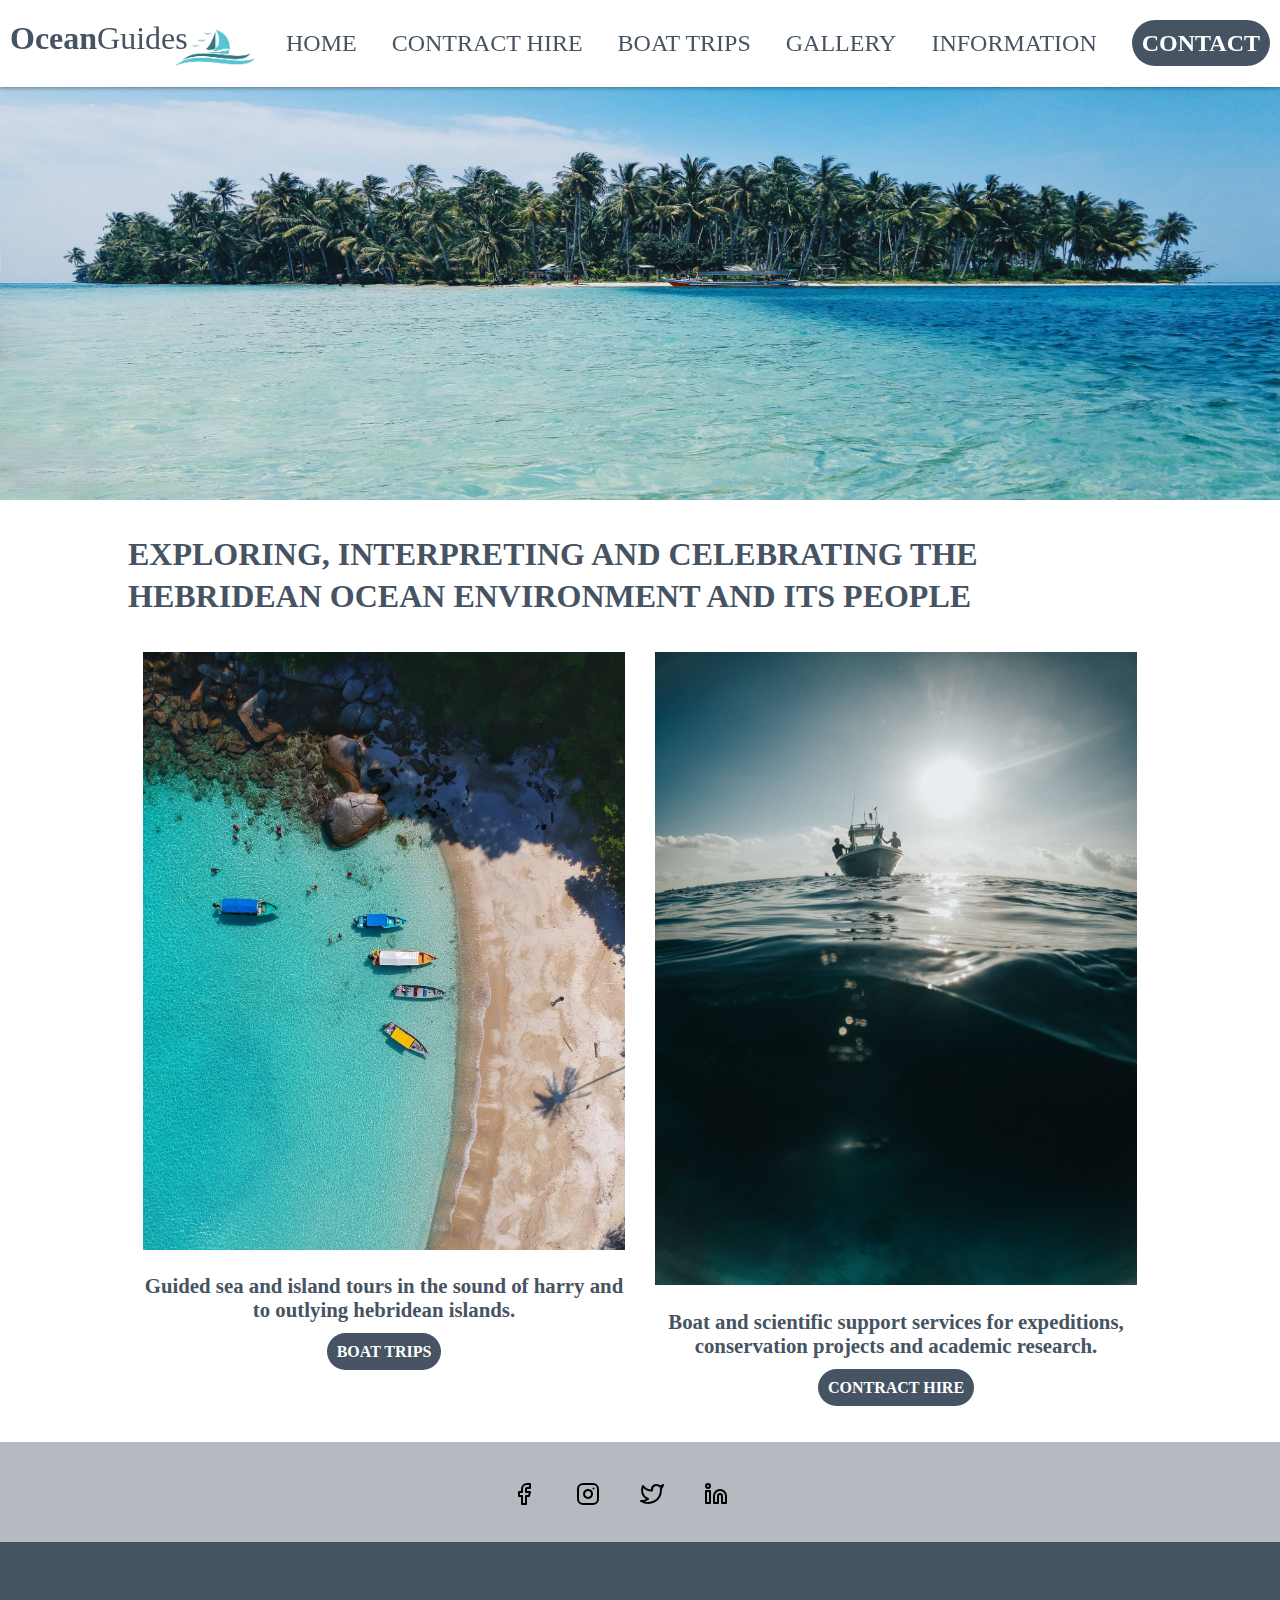
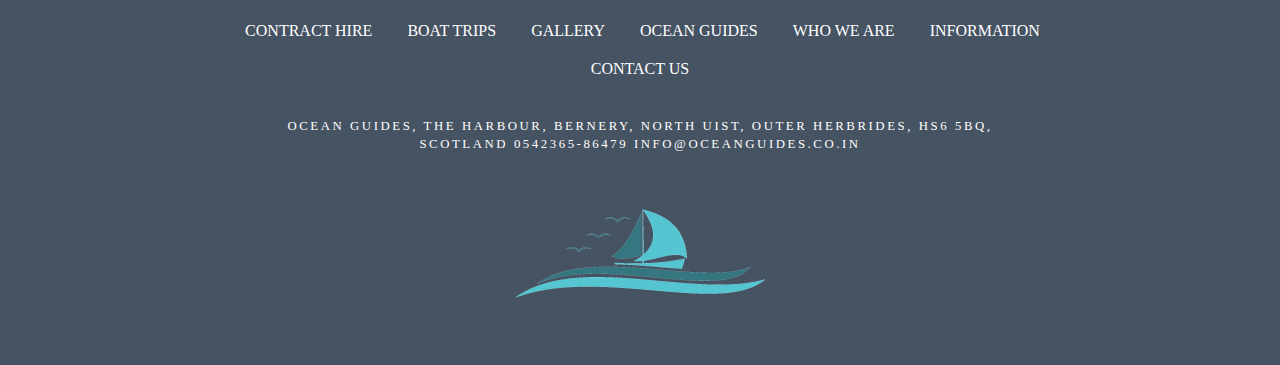
<file: CSS Layout3/index.html>
<!DOCTYPE html>
<html lang="en">

<head>
    <meta charset="UTF-8">
    <meta http-equiv="X-UA-Compatible" content="IE=edge">
    <meta name="viewport" content="width=device-width, initial-scale=1.0">
    <link rel="stylesheet" href="style.css">
    <title>Document</title>
</head>

<body>
    <div class="wrap">
        <header class="main-header">

            <img class="logomain" src="img/logo.png" alt="logo">
            <h1 class="name">Ocean<span>Guides</span></h1>
            <div class="main-nav">
                <ul class="nav">
                    <li> <a href="#">Home</a></li>
                    <li><a href="#">Contract Hire</a></li>
                    <li><a href="#">Boat Trips</a></li>
                    <li><a href="#">Gallery</a></li>
                    <li><a href="#">Information</a></li>
                    <li><a class="button" href="#" type="button">Contact</a></li>

                </ul>
            </div>
        </header>
        <div class="banner">
            <img class="bannerimg" src="img1/banner.jpg" alt="ocean beach photo">
        </div>
        <div class="container clearfix">
            <div class="headline">
                <strong>Exploring, interpreting and celebrating the hebridean ocean environment and its
                    people </strong>
            </div>
            <div class="tripsection">
                <img src="img1/gaddafi-rusli-2ueUnL4CkV8-unsplash.jpg" alt="boat in ocean image">
                <h3>Guided sea and island tours in the sound of harry and to outlying hebridean islands.</h3>
                <a class="button" href="#">Boat Trips</a>
            </div>
            <div class="contractsection">
                <img src="img1/pexels-maahid-photos-5175258.jpg" alt="boat on contract">
                <h3>Boat and scientific support services for expeditions, conservation projects and academic research.
                </h3>
                <a class="button" href="#">Contract Hire</a>
            </div>
        </div>
        <div class="socialmedia clearfix">
            <img src="img/facebook (1).svg" alt="facebook handle">
            <img src="img/instagram.svg" alt="instagran handle">
            <img src="img/twitter.svg" alt="twitter handle">
            <img src="img/linkedin.svg" alt="linkedin handle">
        </div>
        <footer class="main-footer clearfix">
            <ul class="link">
                <li><a href="#">Contract hire</a></li>
                <li><a href="#">Boat trips</a></li>
                <li><a href="#">Gallery</a></li>
                <li><a href="#">Ocean guides</a></li>
                <li><a href="#">Who we are</a></li>
                <li><a href="#">Information</a></li>
            </ul>
            <!-- <div class="addr clearfix"> -->
                <a class="contactus" href="#">Contact Us</a>
                <p>ocean guides, the harbour, bernery, north uist, outer herbrides, hs6 5bq,<br> scotland
                    0542365-86479 info@oceanguides.co.in</p>
            <!-- </div> -->

            <img class="bottomlogo" src="img/logo.png" alt="logo">

        </footer>


    </div>

</body>

</html>
</file>
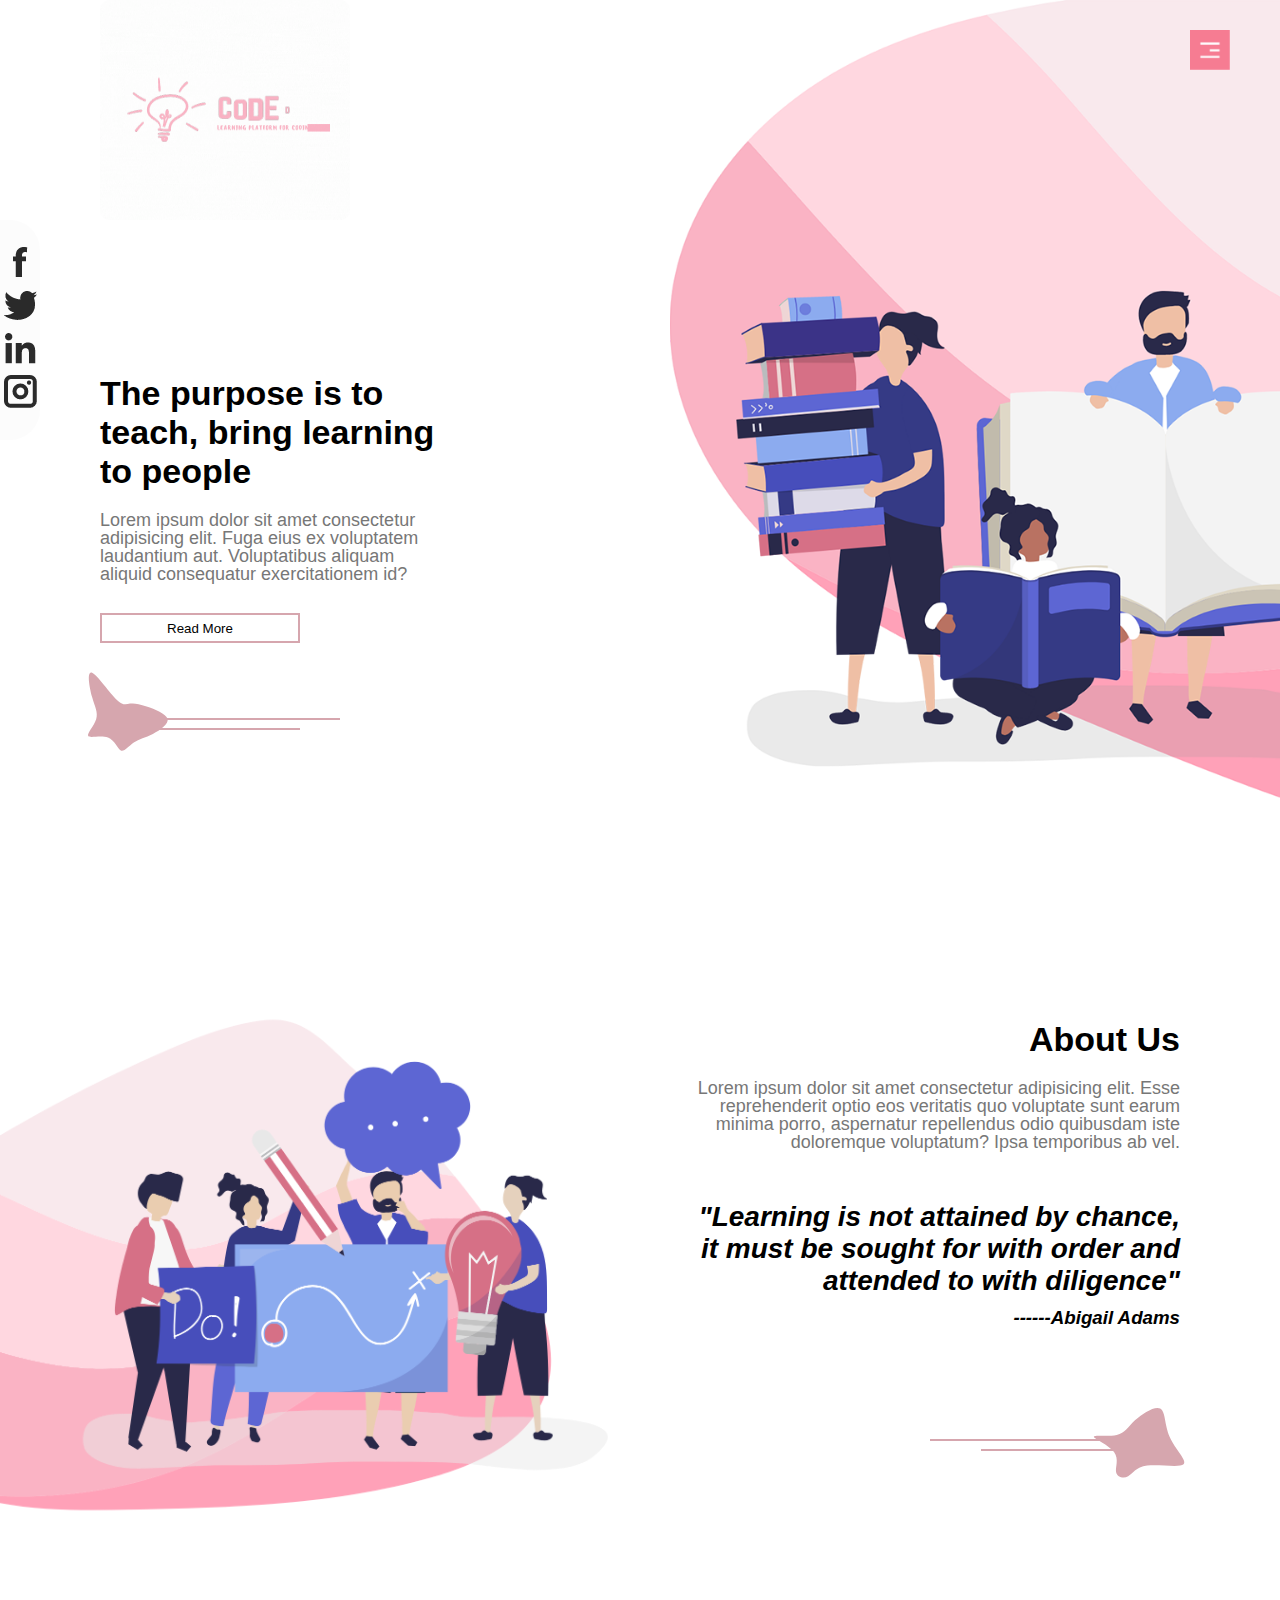
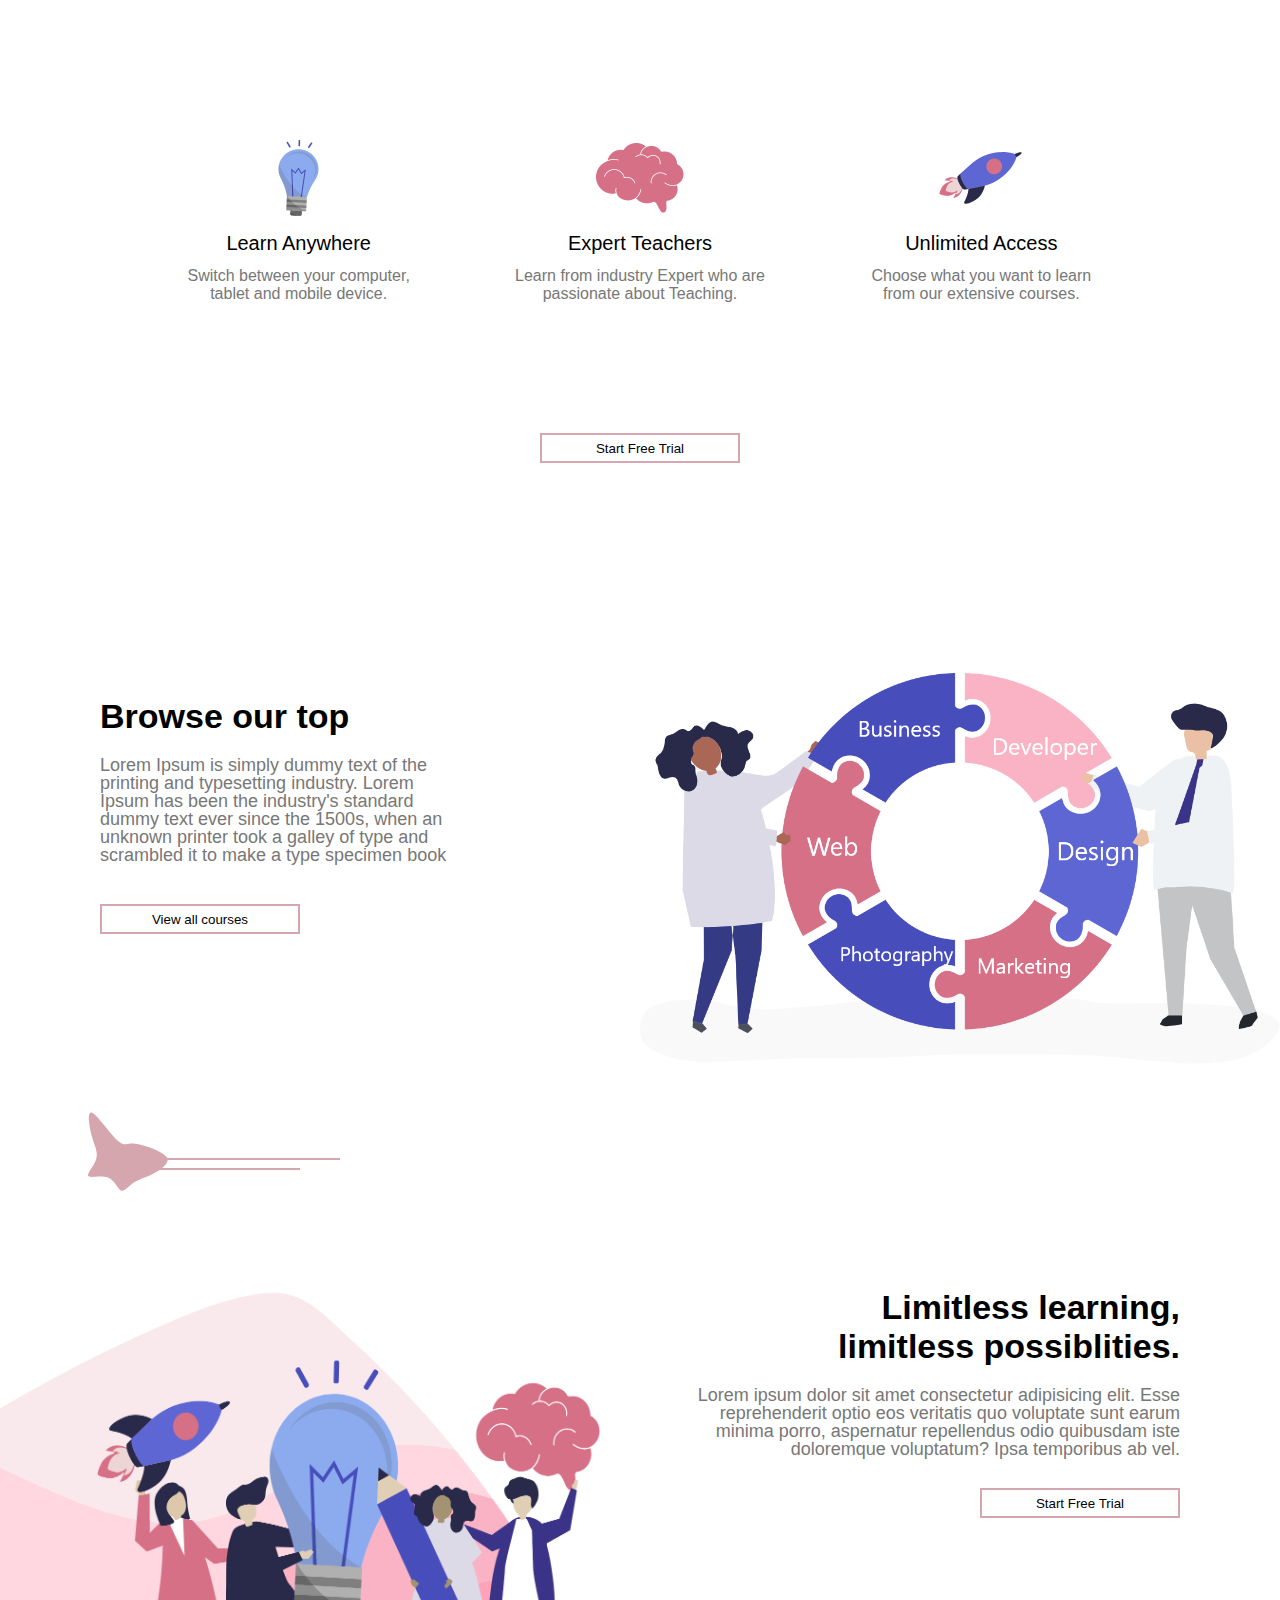
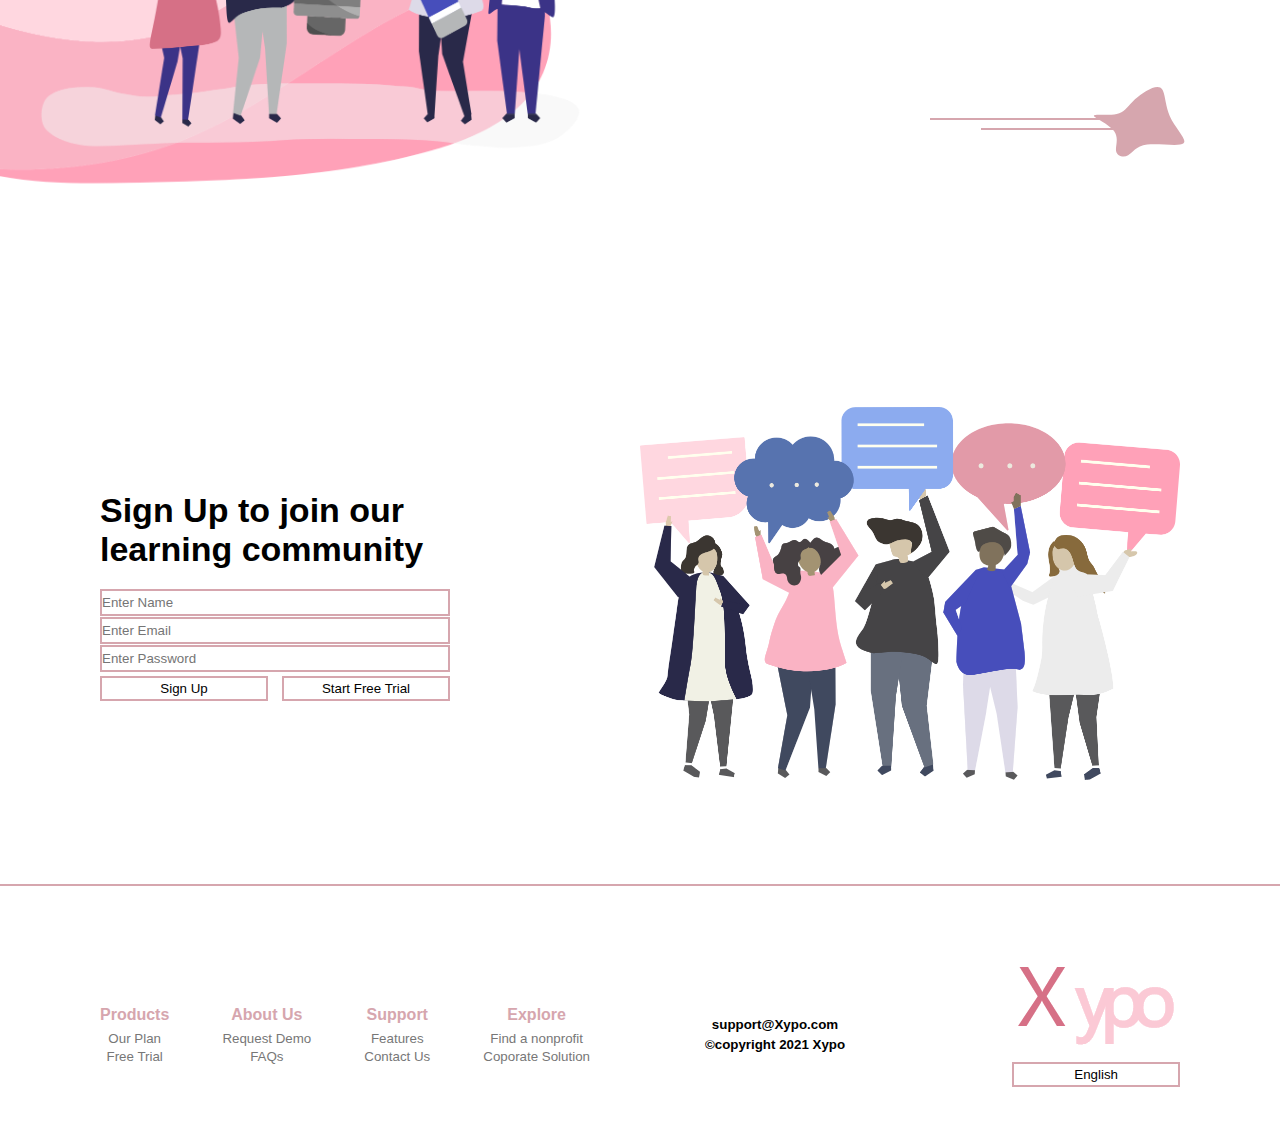
<file: New Website/index.html>
<!DOCTYPE html>
<html lang="en">

<head>
    <meta charset="UTF-8">
    <meta http-equiv="X-UA-Compatible" content="IE=edge">
    <meta name="viewport" content="width=device-width, initial-scale=1.0">
    <link rel="stylesheet" href="style.css">
    <title>Document</title>
</head>

<body>
    <!-- Header section -->

    <section id="header">
        <div class="container">
            <!-- <img class="logo" src="img/logo.png" alt="website logo"> -->

            <img class="logo" src="img/CodEdu Logo3.gif" alt="website logo">

            <div class="header-text">
                <h1>The purpose is to<br> teach, bring learning to people</h1>
                <p>Lorem ipsum dolor sit amet consectetur adipisicing elit. Fuga eius ex voluptatem laudantium aut.
                    Voluptatibus aliquam aliquid consequatur exercitationem id?</p>

                <button class="common-btn">Read More</button>
                <div class="pageend-design">
                    <img class="pagend" src="img/blob.svg">
                    <div class="line1"></div>
                    <div class="line2"></div>
                </div>
            </div>


        </div>

    </section>
    <nav id="sideNav">
        <ul>
            <li><a href="#">Home</a></li>
            <li><a href="#about">About</a></li>
            <li><a href="#features">Features</a></li>
            <li><a href="#courses">Courses</a></li>
            <li><a href="#offer">Offer</a></li>
            <li><a href="#contact">Contact Us</a></li>

        </ul>

    </nav>
    <img src="img/menu.png" id="menuBtn">

    <!----------------- About section-------------- -->
    <section id="about">

        <div class="about-left-col">
            <img src="img/about.png" alt="">
        </div>
        <div class="about-right-col">
            <div class="about-text">
                <h1>About Us</h1>
                <p>Lorem ipsum dolor sit amet consectetur adipisicing elit. Esse reprehenderit optio eos veritatis quo
                    voluptate sunt earum minima porro, aspernatur repellendus odio quibusdam iste doloremque voluptatum?
                    Ipsa temporibus ab vel.</p>
                <h2>"Learning is not attained by chance, it must be sought for with order and attended to with
                    diligence"</h2>
                <h3>------Abigail Adams</h3>
                <div class="pageend-design">
                    <img class="pagend" src="img/blobright.svg">
                    <div class="line1"></div>
                    <div class="line2"></div>
                </div>

            </div>
        </div>

    </section>

    <!-- ----------------Features section -------------->

    <section id="features">

        <div class="feature-row clearfix">

            <div class="feature-col">
                <img src="img/pic-1.png" alt="">
                <h4>Learn Anywhere</h4>
                <p>Switch between your computer, tablet and mobile device.</p>
            </div>
            <div class="feature-col">
                <img src="img/pic-2.png" alt="">
                <h4>Expert Teachers</h4>
                <p>Learn from industry Expert who are passionate about Teaching.</p>
            </div>
            <div class="feature-col">
                <img src="img/pic-3.png" alt="">
                <h4>Unlimited Access</h4>
                <p>Choose what you want to learn from our extensive courses.</p>
            </div>
        </div>
        <div class="feature-btn">
            <button class="common-btn">Start Free Trial</button>
        </div>

    </section>

    <!---------------- Courses section---------------- -->

    <section id="courses">
        <div class="courses-left-col">
            <div class="courses-text">
                <h1>Browse our top</h1>
                <p>Lorem Ipsum is simply dummy text of the printing and typesetting industry. Lorem Ipsum has been the
                industry's standard dummy text ever since the 1500s, when an unknown printer took a galley of type
                and scrambled it to make a type specimen book</p>
                <button class="common-btn">View all courses</button>
                <div class="pageend-design">
                    <img class="pagend" src="img/blob.svg">
                    <div class="line1"></div>
                    <div class="line2"></div>
                </div>
            </div>
            
            
        </div>
        <div class="courses-right-col">
            <img src="img/course.png" alt="course chart">
        </div>
    </section>

    <!------------------- Offer section--------------- -->

    <section id="offer">
        <div class="about-left-col">
            <img src="img/offer.png" alt="">
        </div>
        <div class="about-right-col">
            <div class="about-text">
                <h1>Limitless learning,<br>limitless possiblities.</h1>
                <p>Lorem ipsum dolor sit amet consectetur adipisicing elit. Esse reprehenderit optio eos veritatis quo
                    voluptate sunt earum minima porro, aspernatur repellendus odio quibusdam iste doloremque voluptatum?
                    Ipsa temporibus ab vel.</p>
                    <button class="common-btn">Start Free Trial</button><br>
                <div class="pageend-design">
                    <img class="pagend" src="img/blobright.svg">
                    <div class="line1"></div>
                    <div class="line2"></div>
                </div>

            </div>
        </div>
    </section>

    <!-----------------contact section----------- -->

    <section id="contact">
        <div class="container contact-row">
            <div class="contact-left-col">
                <h1>Sign Up to join our<br>learning community</h1>
                <input type="text" placeholder="Enter Name" required>
                <input type="email" placeholder="Enter Email">
                <input type="password" placeholder="Enter Password">
                <div class="contact-btn">
                <button class="btn1">Sign Up</button>
                <button class="btn2">Start Free Trial</button>
            </div>
            </div>
            <div class="contact-right-col">
                <img src="img/contact.png" alt="">
            </div>
        </div>
    </section>

    <!-- ------------Footer section--------------- -->

    <section id="footer">
        <hr>
        <div class="container footer-row">
            <div class="footer-left-col">
                <div class="footer-links">
                    <div class="link-title">
                        <h4>Products</h4>
                        <small>Our Plan</small>
                        <small>Free Trial</small>
                    </div>
                    <div class="link-title">
                        <h4>About Us</h4>
                        <small>Request Demo</small>
                        <small>FAQs</small>
                    </div>
                    <div class="link-title">
                        <h4>Support</h4>
                        <small>Features</small>
                        <small>Contact Us</small>
                    </div>
                    <div class="link-title">
                        <h4>Explore</h4>
                        <small>Find a nonprofit</small>
                        <small>Coporate Solution</small>
                    </div>
                </div>
            </div>
            <div class="footer-right-col">
                <div class="footer-info">
                    <div class="copyright-text">
                        <small>support@Xypo.com</small>
                        <small>©copyright 2021 Xypo</small>
                       
                        </div>
                        <div class="footer-logo">
                            <img src="img/logo.png" alt="">
                            <button class="footer-btn">English</button>
                    </div>
                </div>
            </div>
        </div>
    </section>

    <!------------------ social media section------------ -->

    <section id="social">
        <img src="img/facebook.png" alt="facebook link">
        <img src="img/twitter.png" alt="twitter link">
        <img src="img/linkedin.png" alt="linkedin link">
        <img src="img/instagram.png" alt="instagram link">
    </section>








    <script>
        var menuBtn = document.getElementById("menuBtn");
        var sideNav = document.getElementById("sideNav");

        sideNav.style.right = "-250px";

        menuBtn.onclick = function () {

            if (sideNav.style.right == "-250px") {

                sideNav.style.right = "0";
            }
            else {
                sideNav.style.right = "-250px";
            }

        }


    </script>

</body>

</html>
</file>
<file: CSS Layout3/style.css>
/* web fonts */

@font-face {
    font-family: 'Sailor Regular';
    src: url("font/Sailor.ttf");
}

/* Base Elements */

*{
    box-sizing: border-box;
}
body{
    margin: 0;
    padding: 0;
    color: #465362;
    font-size: 1em;
    font-family: 'Sailor Regular';
   
}
a{
    text-decoration: none;
    color: #465362;
}
ul{
    list-style-type: none;
}

h1{
    margin: 0;
    font-weight: 800;
}
h3{
    font-size: 1.3em;
    text-align:center;
}
span{
    font-weight: 200;
}

strong{
   
    font-size: 2em;
    text-transform: uppercase;
    line-height: 1.3;
}

/* Layout  Navigation */
.wrap{
    width: 100%;
    /* min-height: calc(100vh - 521.8px); */
}

.logomain{
    
    width: 80px;
    height: 80px;
    position: absolute;
    left: 175px;
    top: 12px;
}


.name{
    float: left;
    margin: 10px;
    margin-top: 20px;
    position: relative;
   

}


.main-nav {
    float: right;
    font-size: 1.5em;
    padding: 30px 10px;
    /* margin-top: 20px; 
    margin-bottom: 20px;  */
    }

a:hover{
    color: turquoise;
   
}



.nav li{
    float: left;
    margin-right: 35px;
    text-transform: uppercase;
    }

li .button {
    background: #465362;
    color: #fff;
    font-size: 1em;
    padding: 10px;
    border-radius: 30px;
    font-weight: 700;
    margin-right: -35px;
}

.nav{
    padding: 0;
    margin: 0;
}

.main-header{
    
    position: fixed;
    width: 100%;
    background: #fff;
    box-shadow: 0 1px 4px rgba(0,0,0, .4);
    z-index: 1000;
    
}

/* layout banner */

.bannerimg{
    width: 100%;
    height: 500px;
    margin-bottom: 30px;
}

/* layout container */

.container{
    width: 80%;
    display: inline-block;
    margin: 0 auto;
    /* border: 2px solid red; */
}



.headline{
    margin-bottom: 20px;
}


.tripsection{
    margin-bottom: 30px;
    text-align: center;
    width: 50%;
    float: left;
    /* border: 2px solid red;  */
    padding: 15px;
}
.contractsection{
    margin-bottom: 30px;
    text-align: center;
    width: 50%;
    float: right;
    /* border: 2px solid red; */
    padding: 15px;
}


.tripsection a{
    background: #465362;
    color: #fff;
    font-size: 1em;
    padding: 10px;
    border-radius: 30px;
    text-transform: uppercase;
    font-weight: 700;
}
.tripsection img{
    width: 100%;
}
.contractsection img{
    width: 100%;
    height: 633px;
}




.button:hover{
    opacity: .8;
}


.contractsection a{
    background: #465362;
    color: #fff;
    font-size: 1em;
    padding: 10px;
    border-radius: 30px;
    text-transform: uppercase;
    font-weight: 700;
}

.socialmedia{
    background: rgba(70, 83, 98, .4);
    width: 100%;
    height: 100px;
    text-align: center;
    
}
.socialmedia img{
    margin-top: 40px;
    margin-right: 40px;
    
}

.main-footer {
    background: #465362;
    
    color: #fff;
    width: 100%;
    text-align: center;
    font-weight: 700;
   
}

.main-footer ul {
    margin:0 ;
    padding-top: 80px;
    margin-bottom: 20px;
    display: flex;
    justify-content: center;
    
}

.main-footer ul li a{
    color: #fff;
    font-size: 1em;
    text-transform: uppercase;
     margin-right: 35px;
     font-weight: 100;
    
    
}
/* .link li{
    float: left;
    
} */

.main-footer .contactus{
    color: #fff;
    font-size: 1em;
    text-transform: uppercase;
    margin-bottom: 40px;
    display: block;
    font-weight: 100;
    
   
}

.main-footer p{
    text-transform: uppercase;
    font-size: 0.8em;
    font-weight: 100;
    line-height: 1.4;
    letter-spacing: .2em;
}

.bottomlogo{
    width: 250px;

}
/* .addr {
    margin-top: 20px;
    
    text-align: center;
} */


/* clearfix class */
.clearfix{
    content: "";
    display: table;
    clear: both;
}
</file>
<file: New Website/style.css>
*{
    margin: 0;
    padding: 0;
    box-sizing: border-box;
}

body{
    font-family: 'Montserrat-Regular' , sans-serif;
}

.clearfix{
    content: '';
    display: table;
    clear: both;
}





/* =============Header===========  */
#header{
    width: 100%;
    height: 100vh;
    background-image: url('img/background.png');
    background-size:cover ;
}
/* .logo{
    margin-top: 30px;
    width: 80px;
    height: 50px;
    cursor: pointer;
} */
.logo{
    width: 250px;
    height: 220px;
    cursor: pointer;
    border-radius: 10px;
}

.container{
    margin: 0px 100px;
    
}

.header-text{
    margin-top: 150px;
    max-width: 350px;
}
 h1{
    margin-bottom: 20px;
    font-size: 34px;
}
p{
    font-size: 18px;
    line-height: 18px;
    color: #777;
}

.common-btn{
    margin-top: 30px;
    margin-bottom: 30px;
    display: inline-block;
    width: 200px;
    height: 30px;
    border: 2px solid rgb(214, 166, 174);
    background: transparent;
    
}




/* ======== Home Pageend design============= */
.pageend-design{
   position: relative;
    width: 200px;
    height: 150px;
    margin-top: -30px;
}
.pagend {
    margin-left: -80px;
    width: 100%;
    height: 100%;
}

 .line1{
    position: absolute;
    top: 75px;
    left: 40px;
    width: 100%;
    height: 2px;
    background: #D6A6AE;
  
}
/* .line::after{
    content: '';
    top: 90px;
    transition: all 0.5s ease;
} */
.line2{
    position: absolute;
    top: 85px;
    left: 40px;
    width:80%;
    height: 2px;
    background: #D6A6AE;
}





/* ========================navigation===================== */

 #sideNav {
    position: fixed;
    top: 0;
    right: 0px;
    background:#ea9fb1;
    height: 100vh;
    width: 250px;
    padding-top: 20px; 
    transition: all 0.4s ease; 
    z-index: 2;  
}

#sideNav ul li{
    list-style: none;
    padding: 20px 30px;
}
#sideNav ul li a{
    text-decoration: none;
    color:#fff;
    font-weight: bold;
    text-transform: uppercase;
}

#menuBtn {
    position: fixed;
    top: 0;
    right: 0;
    width: 40px;
    height: 40px;
    margin: 30px 50px;
    cursor: pointer;
    z-index: 2;
}




/* ===================About Section============== */
#about, #offer{
    padding: 100px 0 ;
    display: flex;
    align-items: center;
    flex-wrap: wrap;
}

.about-left-col{
    flex-basis: 50%;
}
.about-left-col img{
    width: 100%;
}
.about-right-col{
    flex-basis: 50%;
    text-align: right;
    
}
.about-text{
    max-width: 500px;
    margin-right: 100px;
    display: inline-block;
}

.about-text h1{
    margin: 20px 0;
    /* font-size: 32px; */
}

.about-text h3{
    font-style: italic;
    margin: 10px 0 10px;
    
}

.about-text h2{
    font-style: italic;
    font-size: 28px;
    margin: 50px 0 0;
}

#about .pageend-design{
    display: inline-block;
    margin-top: 35px;
}

#about .pagend{
    margin-right: -50px;
    position: relative;
}
#about .line1{
    top:65px;
    left: -50px;
}
#about .line2{
    top: 75px;
    left: 1px;
} 
 


/* ==============Features Section=============== */
#features{
  margin: 50px 0;
}
.feature-row{
    margin: 100px auto;
    display: flex;
    align-items: center;
    justify-content: space-around;
    flex-wrap: wrap;
    width: 80%;
    
  
}

.feature-col{
    flex-basis: 25%;
    text-align: center;
  
}
.feature-col img{
    width: 100px;
}

.feature-col h4{
    margin-bottom: 12px;
    font-size: 20px;
    font-weight: 400;
}
.feature-col p{
    font-size: 16px;
}

.feature-btn{
    margin: 80px auto 0;
    display: flex;
    align-items: flex-end;
    justify-content: center;
}
.feature-btn .common-btn{
    width: 200px;
    height: 30px;
}





/* =================Courses Section=================== */

#courses{
    margin: 100px 0 100px;
    display: flex;
    flex-wrap: wrap;
    align-items: center;
    justify-content: space-around;
    position: relative;
    
   
}

.courses-left-col{
    flex-basis: 50%;

}

.courses-right-col{
    flex-basis: 50%;
}
.courses-right-col img{
    width: 100%;
    margin-top: 80px;
    
}

.courses-text{
    max-width: 350px;
    margin-left: 100px;
    
}

.courses-left-col .common-btn{
   margin-top: 40px;
   width: 200px;
   height: 30px;
  
}

#courses .pageend-design{
  position: absolute;
  top: 520px;
}




/* ================Offer Section================== */


#offer .pageend-design{
    display: inline-block;
    margin-top: 105px;
}

#offer .pagend{
    margin-right: -50px;
    position: relative;
}
#offer .line1{
    top:65px;
    left: -50px;
}
#offer .line2{
    top: 75px;
    left: 1px;
} 



/* ====================Contact Us================= */
 
.contact-row{
    margin-top: 100px ;
    margin-bottom: 100px;
    display: flex;
    flex-wrap: wrap;
    align-items: center;
    justify-content: space-between;
}

.contact-left-col,
.contact-right-col{
    flex-basis: 50%;
}
.contact-right-col img{
    width: 100%;

}

.contact-left-col{
    max-width: 350px;
    display: flex;
    flex-wrap: wrap;
    align-items: left;
    
}
.contact-left-col input{
    width: 100%;
    padding: 4px 0;
    border: 2px solid #D6A6AE;
    margin-bottom: 1px;
}
.contact-btn{
    margin: 0;
    width: 100%;
    display: flex;
    justify-content: space-between;
}
.contact-btn button{
    margin-top: 3px;
    padding: 3px 0;
    flex-basis: 48%;
    border: 2px solid #D6A6AE;
    background: transparent;   
}

/* ===============Footer================= */

#footer hr{
    border: 1px solid #D6A6AE;
    width: 100%;
}

#footer .footer-row{
    display: flex;
    flex-wrap: wrap;
    align-items: center;
    padding: 50px 0;
    justify-content: space-between;
}
.footer-left-col
{
    flex-basis: 50%;
}

.footer-right-col{
    flex-basis: 50%;
    
}
.footer-left-col{
    margin-top: 50px;
}

.footer-links{
    display: flex;
    text-align: center;
    width: 100%;
    margin-right: 50px;
    justify-content: space-between;

}
.link-title{
    margin-right: 50px;
    text-align: center;
    cursor: pointer;
}
.link-title h4{
    margin-bottom: 7px;
    color: #D6A6AE;
}

.footer-links .link-title small{
    display: flex;
    justify-content: center;
    margin-bottom: 3px;
    color: #777;
}

.footer-info{
    display: flex;
 width: 100%;
    justify-content: space-around;
    
}
.copyright-text{
    flex-basis: 50%;
    margin-top: 50px;
    display: inline-flex;
    flex-direction: column;
    justify-content: center;
    align-items: center;
    font-weight: bold;
}
.copyright-text small{
    margin-bottom: 5px;
}

 .footer-logo{
    flex-basis: 50%;
    justify-content: center;
    align-items: center;
    text-align: right;
}

.footer-btn{
    margin-top: 10px;
    padding: 3px 60px;
    border: 2px solid #D6A6AE;
    background: transparent;
}

button:hover {
    background: #D6A6AE;
    color: #fff;
    cursor: pointer;
    transition: all 0.5s ease;    
}

/*=============== social media section============= */

#social{
    display: flex;
    flex-direction: column;
    position: fixed;
    z-index: 2;
    top:220px;
    left: 0;
    background: rgba(250,250,250, 0.6);
    border-radius: 0 30px 30px 0;
    height: 220px;
    width: 40px;
    align-items: center;
    justify-content: center;

    

}
#social img{
    margin-bottom: 8px;
    cursor: pointer;
    
}
</file>
